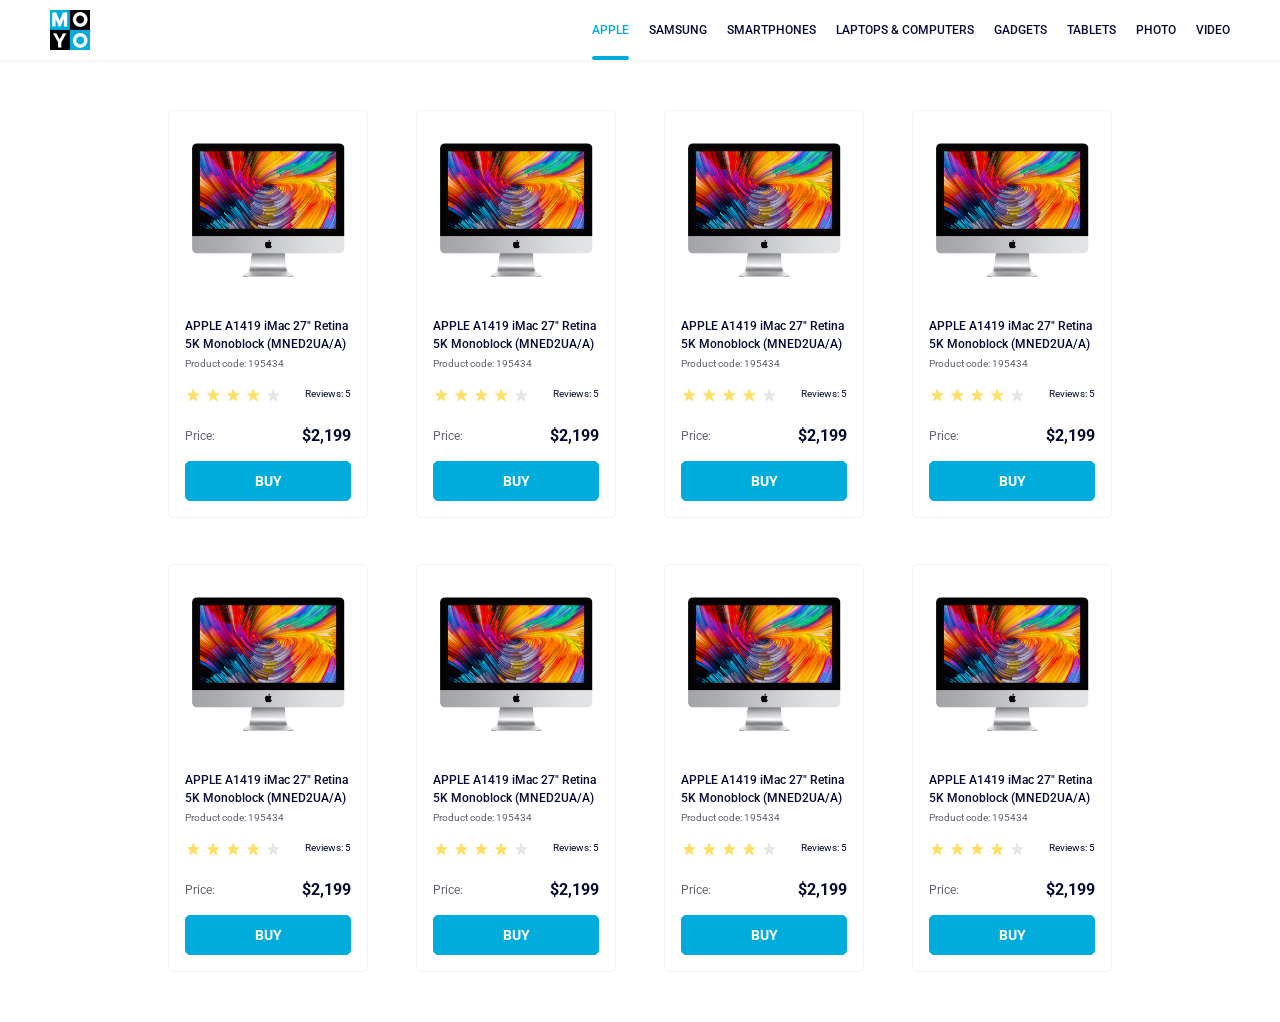
<file: index.html>
<!doctype html><html lang="en"><head><meta charset="utf-8"><meta name="viewport" content="width=device-width, initial-scale=1.0"><title>Catalog</title><link rel="preconnect" href="https://fonts.gstatic.com"><link href="https://fonts.googleapis.com/css2?family=Roboto:wght@400;500;700&display=swap" rel="stylesheet"><link rel="stylesheet" href="index.f33eae0c.css"></head><body> <header class="header"> <a class="header__link" href="index.html"> <img src="logo.eddae0ff.png" alt="moyo__logo"> </a> <nav class="header__nav"> <ul class="header__nav-list"> <li class="header__nav-item"> <a href="#" class="header__nav-link is-active"> Apple </a> </li> <li class="header__nav-item"> <a href="#" class="header__nav-link"> Samsung </a> </li> <li class="header__nav-item"> <a href="#" class="header__nav-link"> Smartphones </a> </li> <li class="header__nav-item"> <a href="#" class="header__nav-link" data-qa="nav-hover"> Laptops & Computers </a> </li> <li class="header__nav-item"> <a href="#" class="header__nav-link"> Gadgets </a> </li> <li class="header__nav-item"> <a href="#" class="header__nav-link"> Tablets </a> </li> <li class="header__nav-item"> <a href="#" class="header__nav-link"> Photo </a> </li> <li class="header__nav-item"> <a href="#" class="header__nav-link"> Video </a> </li> </ul> </nav> </header> <main class="container"> <div class="card" data-qa="card"> <img class="card__image" src="imac.202c52ff.jpeg" alt="Product image"> <h2 class="card__title"> APPLE A1419 iMac 27" Retina 5K Monoblock (MNED2UA/A) </h2> <div class="card__product-code">Product code: 195434</div> <div class="card__review"></div> <div class="card__between"> <div class="stars stars--4"> <div class="stars__star"></div> <div class="stars__star"></div> <div class="stars__star"></div> <div class="stars__star"></div> <div class="stars__star"></div> </div> <div class="card__reviews">Reviews: 5</div> </div> <div class="card__price"> <span class="card__price-label">Price:</span> <span class="card__price-value">$2,199</span> </div> <a class="card__buy" href="#" data-qa="card-hover"> BUY </a> </div> <div class="card"> <img class="card__image" src="imac.202c52ff.jpeg" alt="Product image"> <h2 class="card__title"> APPLE A1419 iMac 27" Retina 5K Monoblock (MNED2UA/A) </h2> <div class="card__product-code">Product code: 195434</div> <div class="card__review"></div> <div class="card__between"> <div class="stars stars--4"> <div class="stars__star"></div> <div class="stars__star"></div> <div class="stars__star"></div> <div class="stars__star"></div> <div class="stars__star"></div> </div> <div class="card__reviews">Reviews: 5</div> </div> <div class="card__price"> <span class="card__price-label">Price:</span> <span class="card__price-value">$2,199</span> </div> <a class="card__buy" href="#"> BUY </a> </div> <div class="card"> <img class="card__image" src="imac.202c52ff.jpeg" alt="Product image"> <h2 class="card__title"> APPLE A1419 iMac 27" Retina 5K Monoblock (MNED2UA/A) </h2> <div class="card__product-code">Product code: 195434</div> <div class="card__review"></div> <div class="card__between"> <div class="stars stars--4"> <div class="stars__star"></div> <div class="stars__star"></div> <div class="stars__star"></div> <div class="stars__star"></div> <div class="stars__star"></div> </div> <div class="card__reviews">Reviews: 5</div> </div> <div class="card__price"> <span class="card__price-label">Price:</span> <span class="card__price-value">$2,199</span> </div> <a class="card__buy" href="#"> BUY </a> </div> <div class="card"> <img class="card__image" src="imac.202c52ff.jpeg" alt="Product image"> <h2 class="card__title"> APPLE A1419 iMac 27" Retina 5K Monoblock (MNED2UA/A) </h2> <div class="card__product-code">Product code: 195434</div> <div class="card__review"></div> <div class="card__between"> <div class="stars stars--4"> <div class="stars__star"></div> <div class="stars__star"></div> <div class="stars__star"></div> <div class="stars__star"></div> <div class="stars__star"></div> </div> <div class="card__reviews">Reviews: 5</div> </div> <div class="card__price"> <span class="card__price-label">Price:</span> <span class="card__price-value">$2,199</span> </div> <a class="card__buy" href="#"> BUY </a> </div> <div class="card"> <img class="card__image" src="imac.202c52ff.jpeg" alt="Product image"> <h2 class="card__title"> APPLE A1419 iMac 27" Retina 5K Monoblock (MNED2UA/A) </h2> <div class="card__product-code">Product code: 195434</div> <div class="card__review"></div> <div class="card__between"> <div class="stars stars--4"> <div class="stars__star"></div> <div class="stars__star"></div> <div class="stars__star"></div> <div class="stars__star"></div> <div class="stars__star"></div> </div> <div class="card__reviews">Reviews: 5</div> </div> <div class="card__price"> <span class="card__price-label">Price:</span> <span class="card__price-value">$2,199</span> </div> <a class="card__buy" href="#"> BUY </a> </div> <div class="card"> <img class="card__image" src="imac.202c52ff.jpeg" alt="Product image"> <h2 class="card__title"> APPLE A1419 iMac 27" Retina 5K Monoblock (MNED2UA/A) </h2> <div class="card__product-code">Product code: 195434</div> <div class="card__review"></div> <div class="card__between"> <div class="stars stars--4"> <div class="stars__star"></div> <div class="stars__star"></div> <div class="stars__star"></div> <div class="stars__star"></div> <div class="stars__star"></div> </div> <div class="card__reviews">Reviews: 5</div> </div> <div class="card__price"> <span class="card__price-label">Price:</span> <span class="card__price-value">$2,199</span> </div> <a class="card__buy"> BUY </a> </div> <div class="card"> <img class="card__image" src="imac.202c52ff.jpeg" alt="Product image"> <h2 class="card__title"> APPLE A1419 iMac 27" Retina 5K Monoblock (MNED2UA/A) </h2> <div class="card__product-code">Product code: 195434</div> <div class="card__review"></div> <div class="card__between"> <div class="stars stars--4"> <div class="stars__star"></div> <div class="stars__star"></div> <div class="stars__star"></div> <div class="stars__star"></div> <div class="stars__star"></div> </div> <div class="card__reviews">Reviews: 5</div> </div> <div class="card__price"> <span class="card__price-label">Price:</span> <span class="card__price-value">$2,199</span> </div> <a class="card__buy" href="#"> BUY </a> </div> <div class="card"> <img class="card__image" src="imac.202c52ff.jpeg" alt="Product image"> <h2 class="card__title"> APPLE A1419 iMac 27" Retina 5K Monoblock (MNED2UA/A) </h2> <div class="card__product-code">Product code: 195434</div> <div class="card__review"></div> <div class="card__between"> <div class="stars stars--4"> <div class="stars__star"></div> <div class="stars__star"></div> <div class="stars__star"></div> <div class="stars__star"></div> <div class="stars__star"></div> </div> <div class="card__reviews">Reviews: 5</div> </div> <div class="card__price"> <span class="card__price-label">Price:</span> <span class="card__price-value">$2,199</span> </div> <a class="card__buy" href="#"> BUY </a> </div> </main> </body></html>
</file>
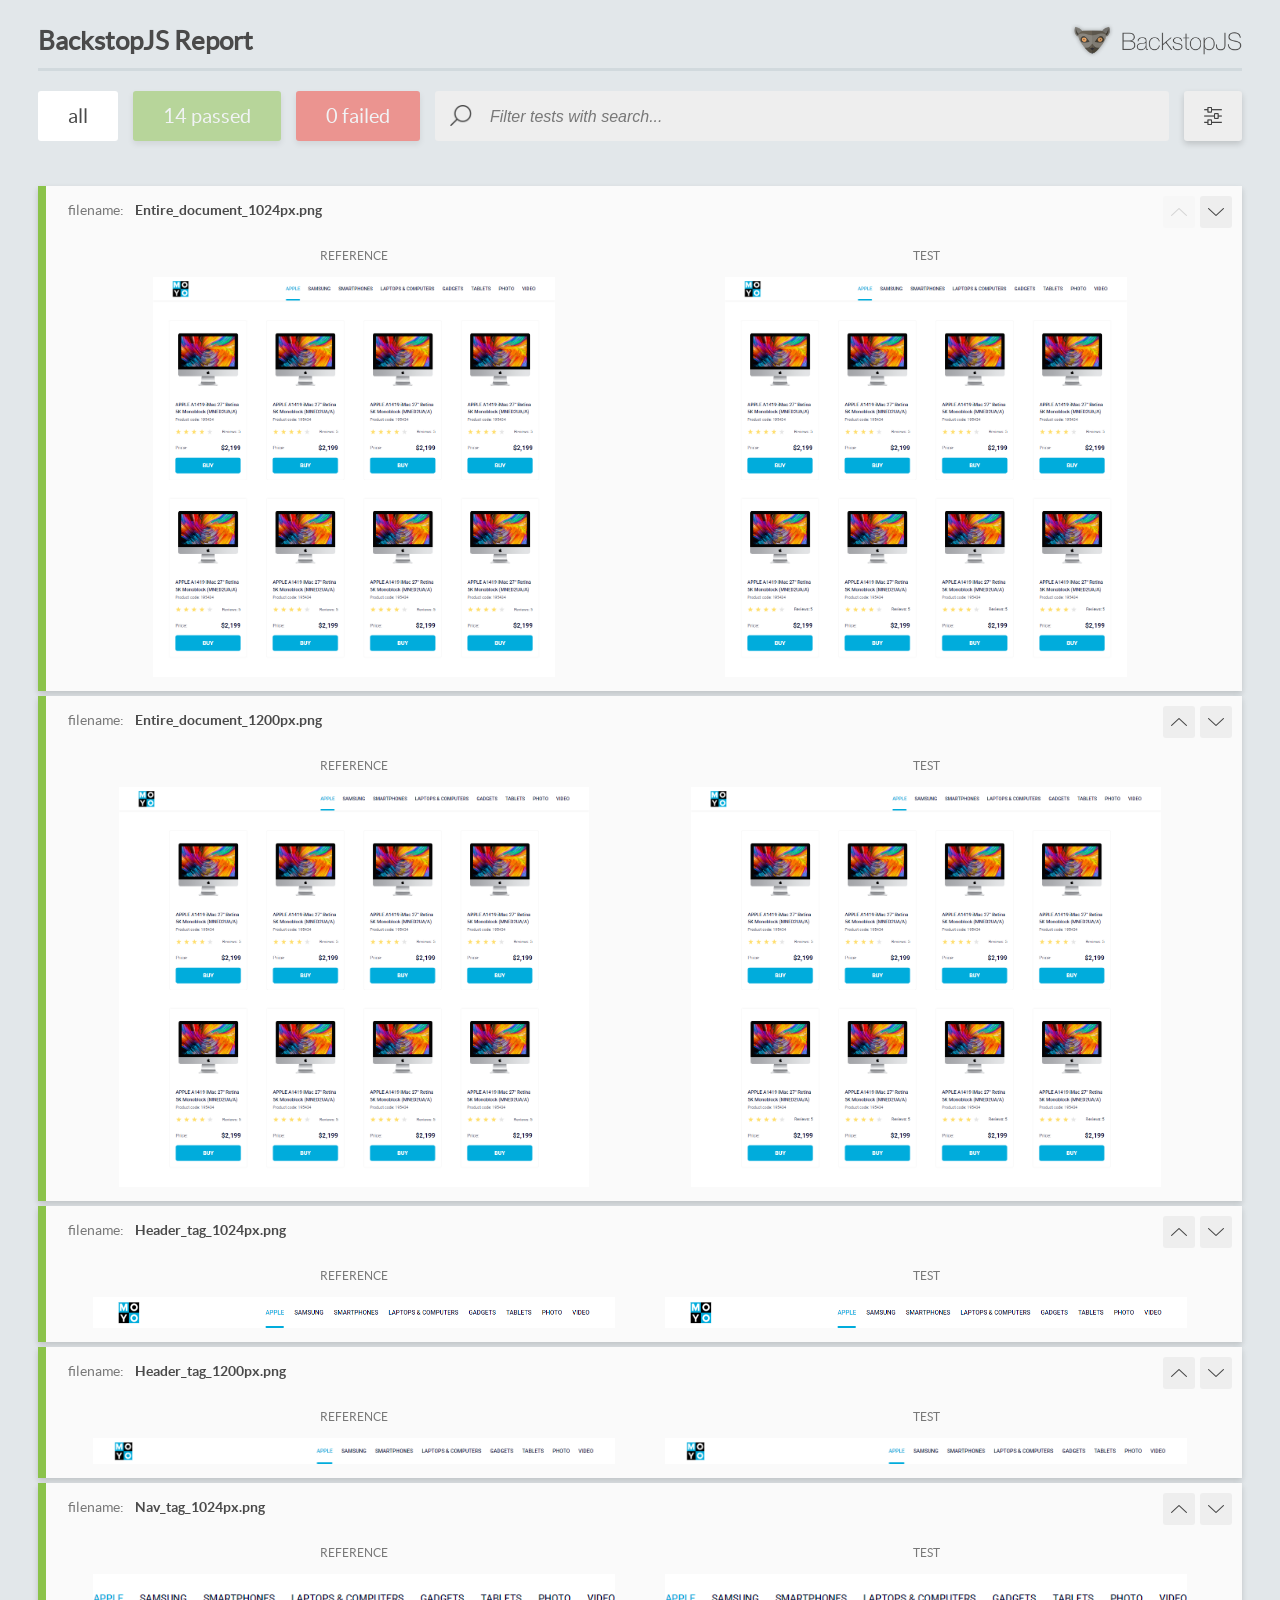
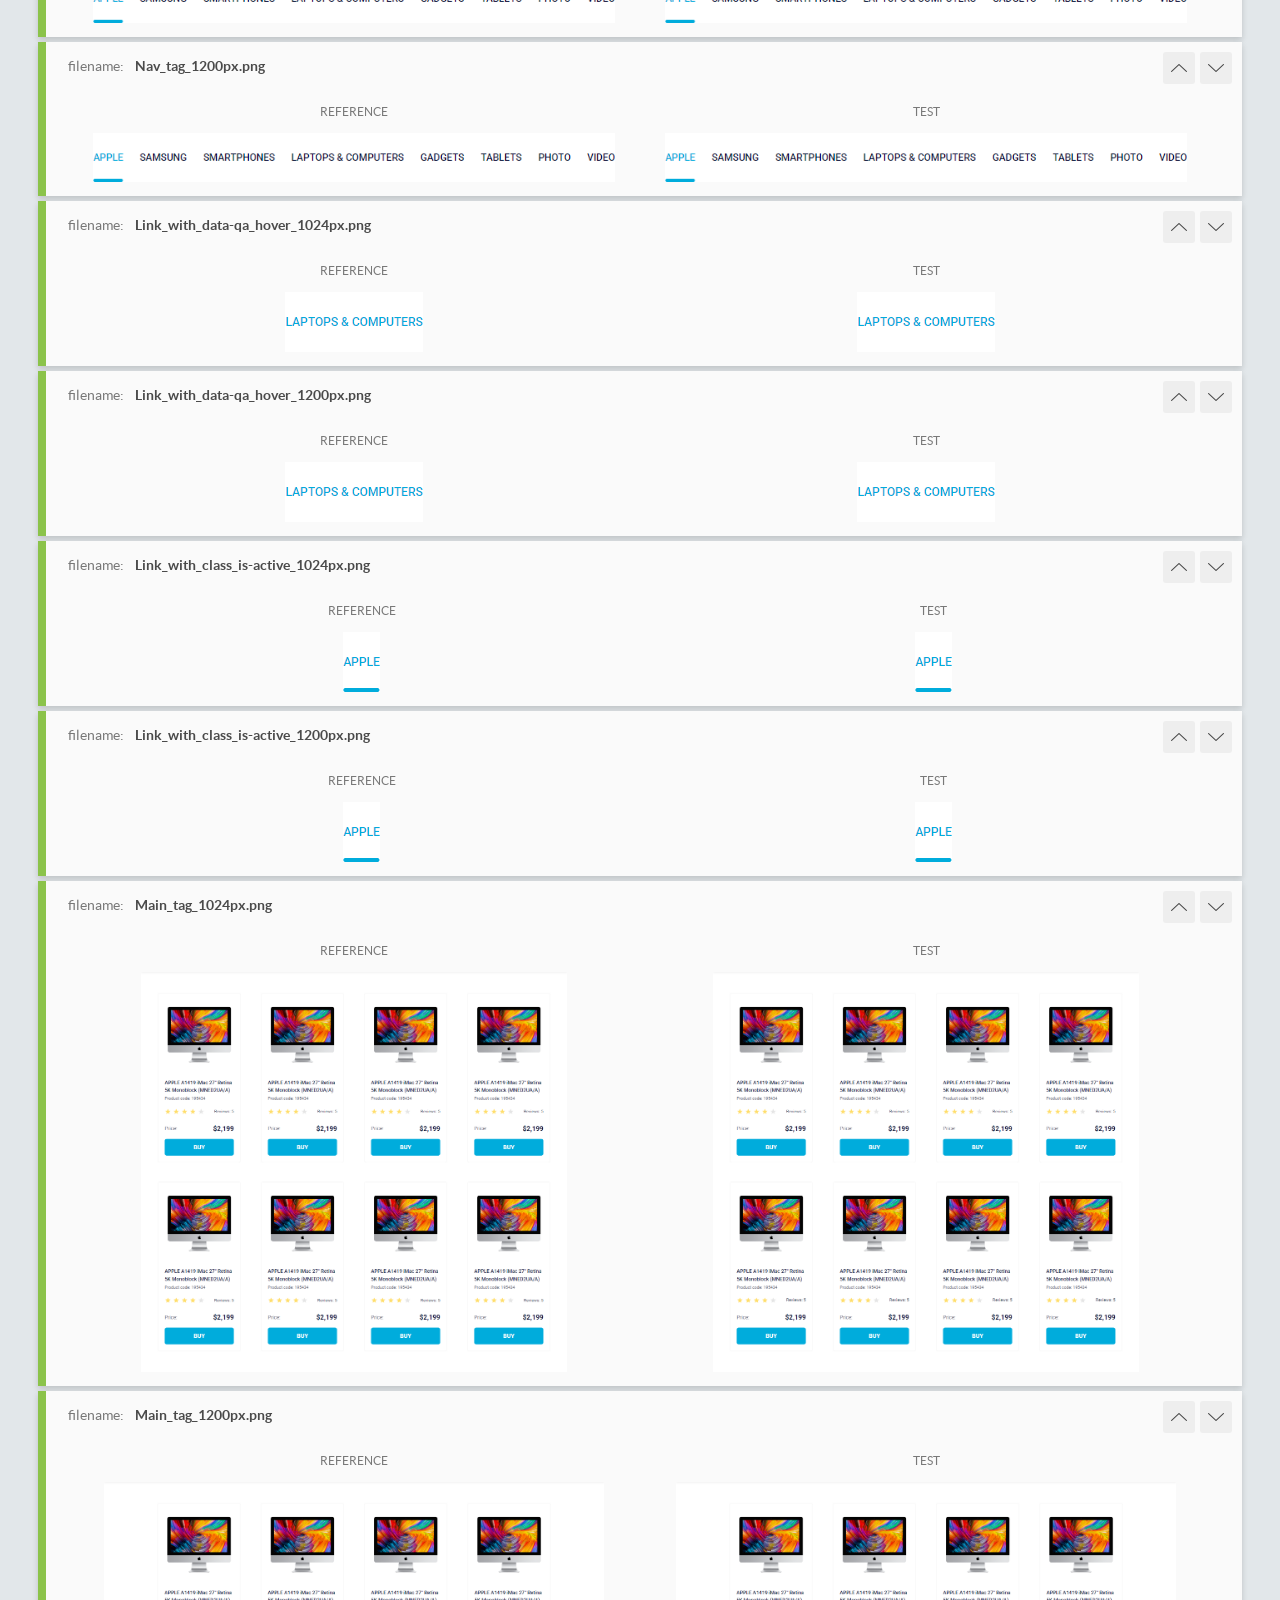
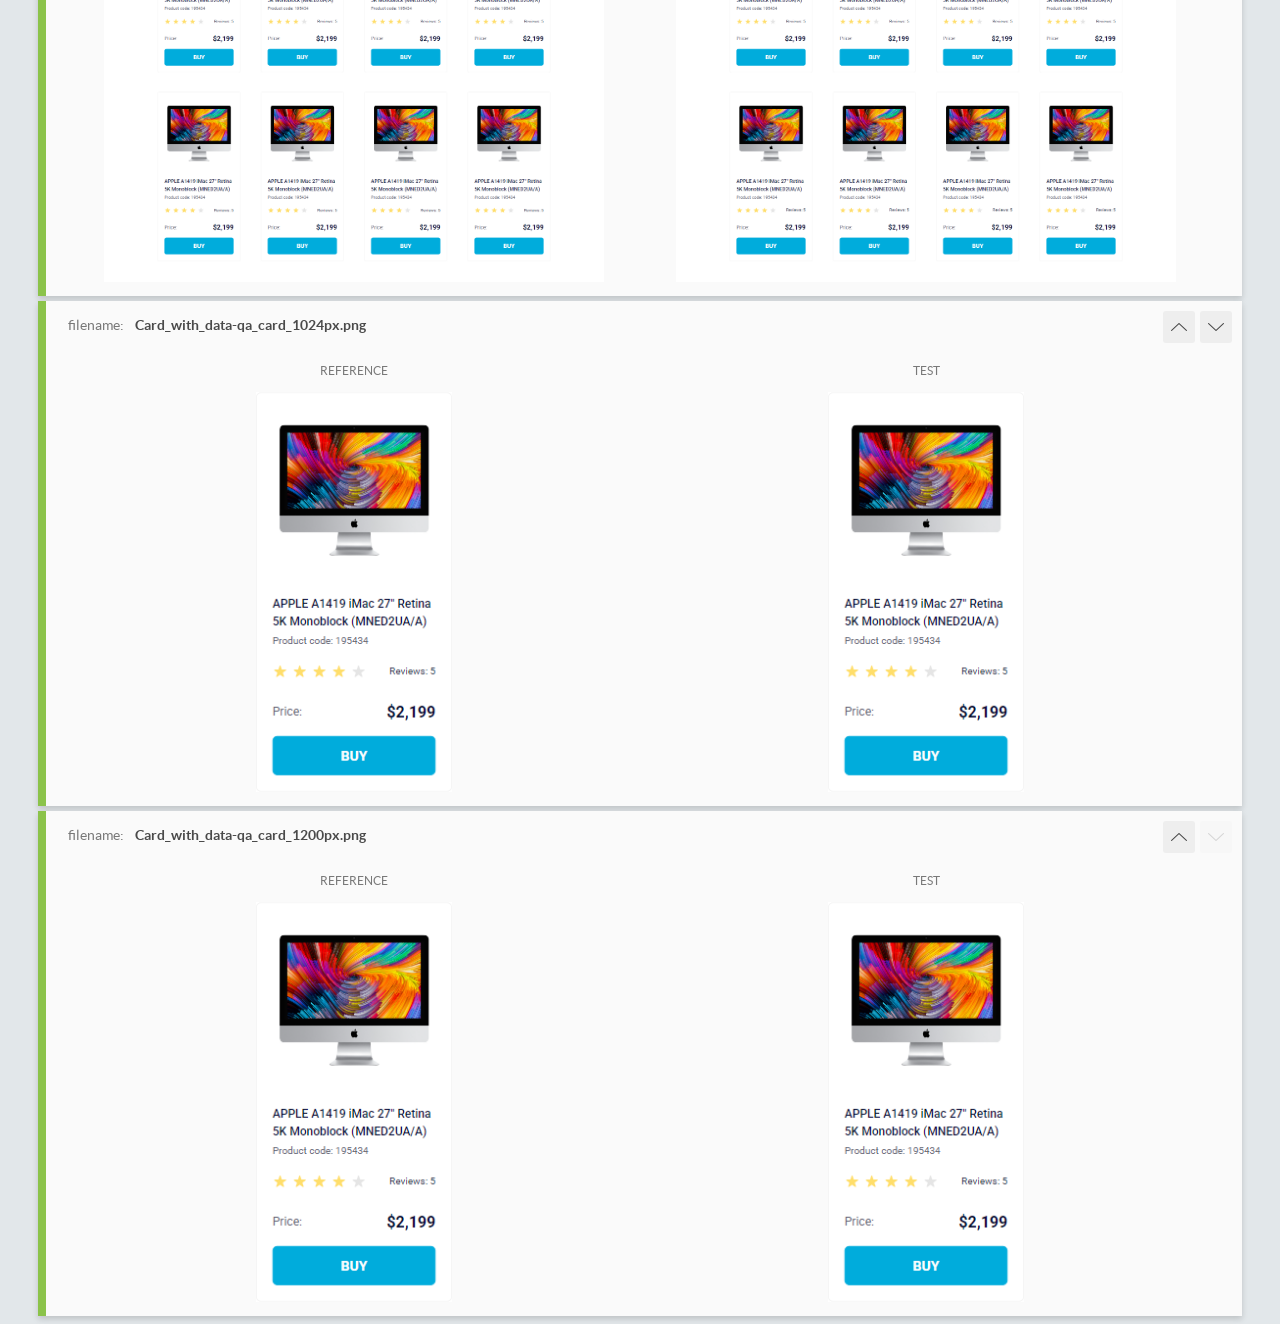
<file: report/html_report/index.html>
<!DOCTYPE html>
<html>
  <head>
    <meta charset="utf-8">
    <!-- Disable Cache -->
    <meta http-equiv="Cache-Control" content="no-cache, no-store, must-revalidate">
    <meta http-equiv="Pragma" content="no-cache">
    <meta http-equiv="Expires" content="0">

    <title>BackstopJS Report</title>

    <style>
      @font-face {
          font-family: 'latoregular';
          src: url('./assets/fonts/lato-regular-webfont.woff2') format('woff2'),
              url('./assets/fonts/lato-regular-webfont.woff') format('woff');
          font-weight: 400;
          font-style: normal;
      }
      @font-face {
          font-family: 'latobold';
          src: url('./assets/fonts/lato-bold-webfont.woff2') format('woff2'),
              url('./assets/fonts/lato-bold-webfont.woff') format('woff');
          font-weight: 700;
          font-style: normal;
      }

      .ReactModal__Body--open {
          overflow: hidden;
      }
      .ReactModal__Body--open .header {
        display: none;
      }

    </style>
  </head>
  <body style="background-color: #E2E7EA">
    <div id="root">

    </div>
    <script>
      function report (report) { // eslint-disable-line no-unused-vars
        window.tests = report;
      }
    </script>
    <script src="config.js"></script>
    <script src="index_bundle.js"></script>
  </body>
</html>
</file>
<file: index.f33eae0c.css>
.header{background:#fff;justify-content:space-between;align-items:center;padding:0 50px;display:flex;box-shadow:0 2px 4px #0000000d}.header__link{width:40px;height:40px}.header__nav-list{margin:0;padding:0;list-style:none;display:flex}.header__nav-item{margin-left:20px}.header__nav-item:first-child{margin-left:0}.header__nav-link{white-space:nowrap;color:#060b35;text-transform:uppercase;justify-content:space-around;align-items:center;height:60px;font-size:12px;font-weight:500;text-decoration:none;transition:color .3s;display:flex;position:relative}.header__nav-link[data-qa=nav-hover]:hover,.header__nav-link.is-active{color:#00acdc}.header__nav-link.is-active:after{content:"";background-color:#00acdc;border-radius:2px;height:4px;position:absolute;bottom:0;left:0;right:0}.container{grid-template-columns:repeat(1,200px);justify-content:center;gap:46px 48px;width:100%;margin:0 auto;padding:50px 40px;display:grid}@media (width>=488px){.container{grid-template-columns:repeat(2,200px)}}@media (width>=768px){.container{grid-template-columns:repeat(3,200px)}}@media (width>=1024px){.container{grid-template-columns:repeat(4,200px)}}.card{background:#fff;border:1px solid #f3f3f3;border-radius:5px;width:200px;padding:32px 16px 16px;transition:transform .3s;transform:scale(1)}.card:hover{transform:scale(1.2)}.card__image{width:160px;height:134px;margin:0 auto 40px;display:block;position:relative}.card__title{color:#060b35;margin:0 0 4px;font-size:12px;font-weight:500;line-height:18px;transition:color .3s}.card:hover .card__title{color:#34568b}.card__product-code{font-size:10px;font-weight:400;line-height:14px}.card__review{justify-content:space-between;margin:0;display:flex}.card__between{justify-content:space-between;padding:16px 0 24px;display:flex}.card__reviews{color:#060b35;font-size:10px;font-weight:400;line-height:14px;display:flex}.card__price{justify-content:space-between;align-items:center;margin-bottom:16px;line-height:18px;display:flex}.card__price-label{font-size:12px}.card__price-value{color:#060b35;font-size:16px;font-weight:700}.card__buy{text-align:center;box-sizing:border-box;color:#fff;background-color:#00acdc;border:1px solid #00acdc;border-radius:5px;place-content:center;height:40px;font-size:14px;font-weight:700;line-height:16px;text-decoration:none;transition:background-color .3s,color .3s;display:block}.card__buy[data-qa=card-hover]:hover{color:#00acdc;background-color:#fff}.stars{display:flex}.stars__star{background-image:url(star.822d561e.svg);background-position:50%;background-repeat:no-repeat;width:16px;height:16px;margin-right:4px}.stars--4 .stars__star:nth-child(-n+4){background-image:url(star-active.edda4c43.svg)}*{box-sizing:border-box}html{color:#616070;box-sizing:border-box;font-family:Roboto,sans-serif;font-size:10px;line-height:14px}body{margin:0}
/*# sourceMappingURL=index.f33eae0c.css.map */
</file>
